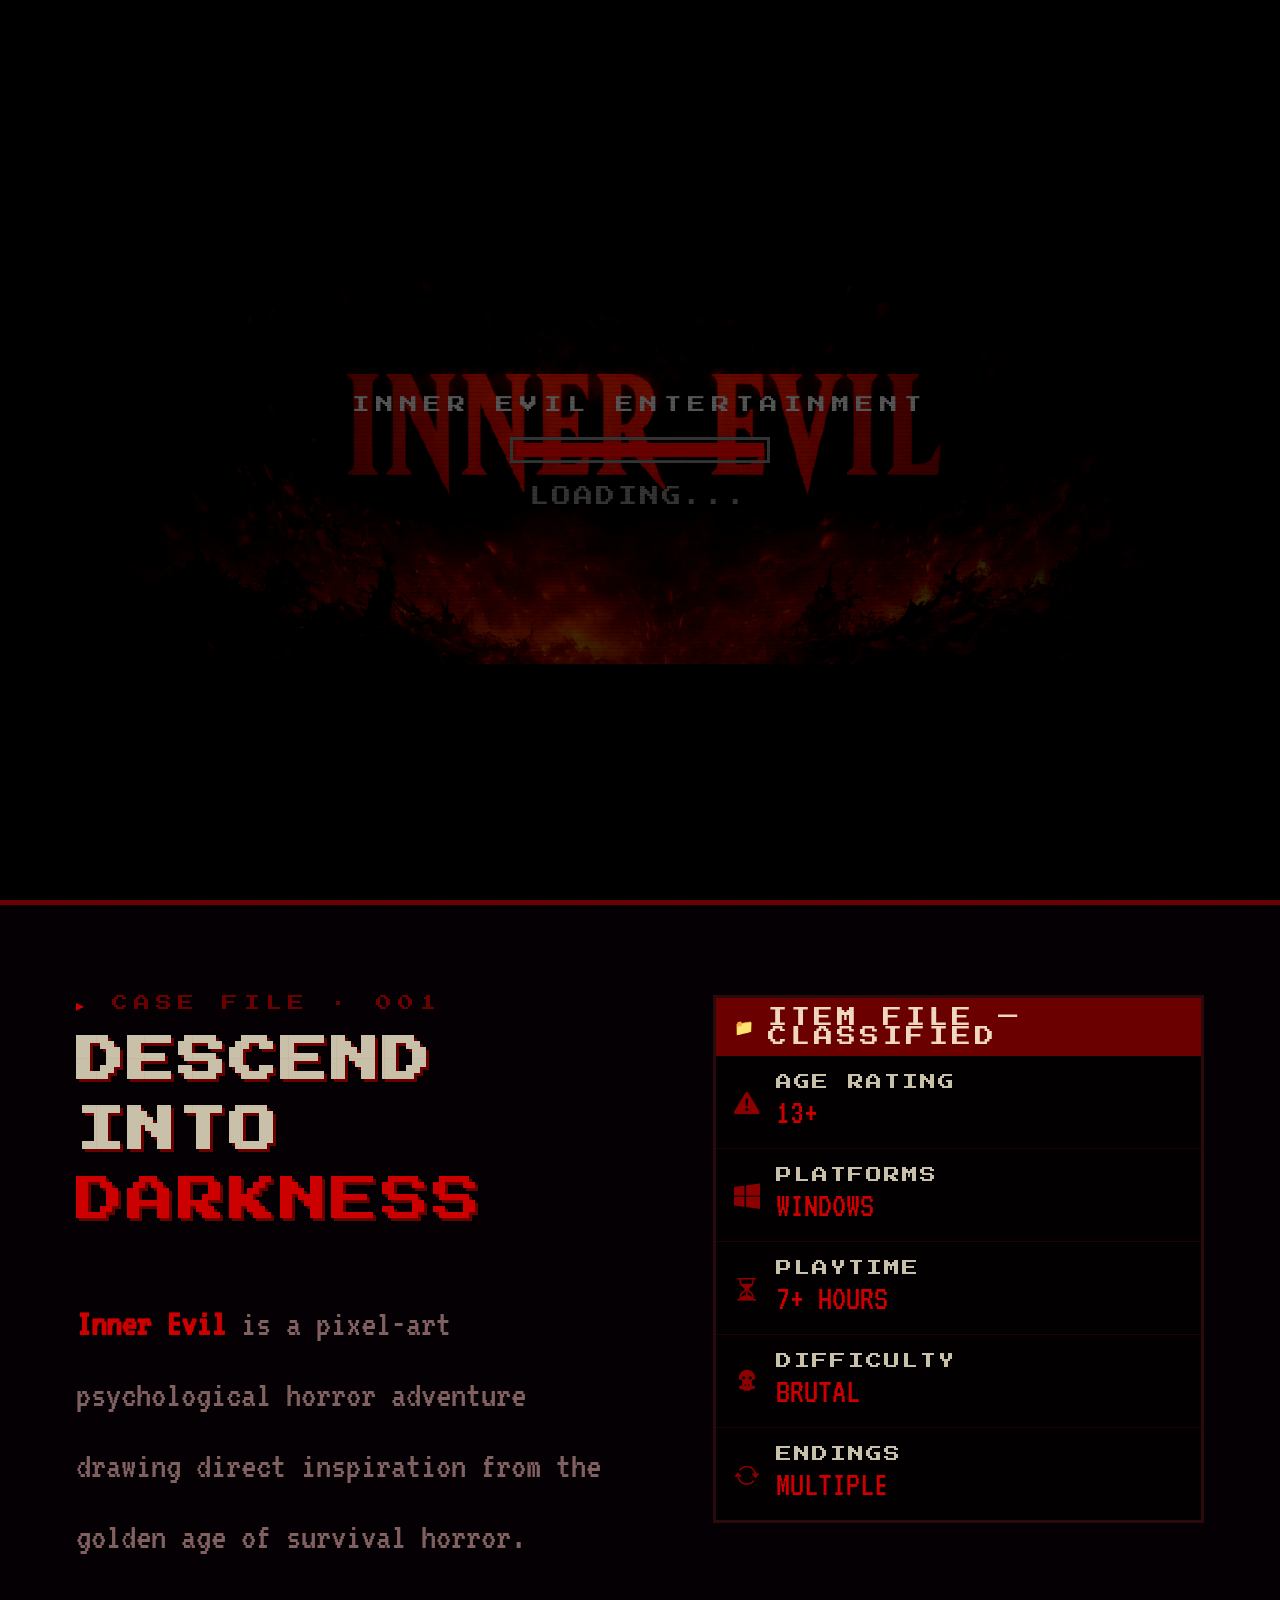
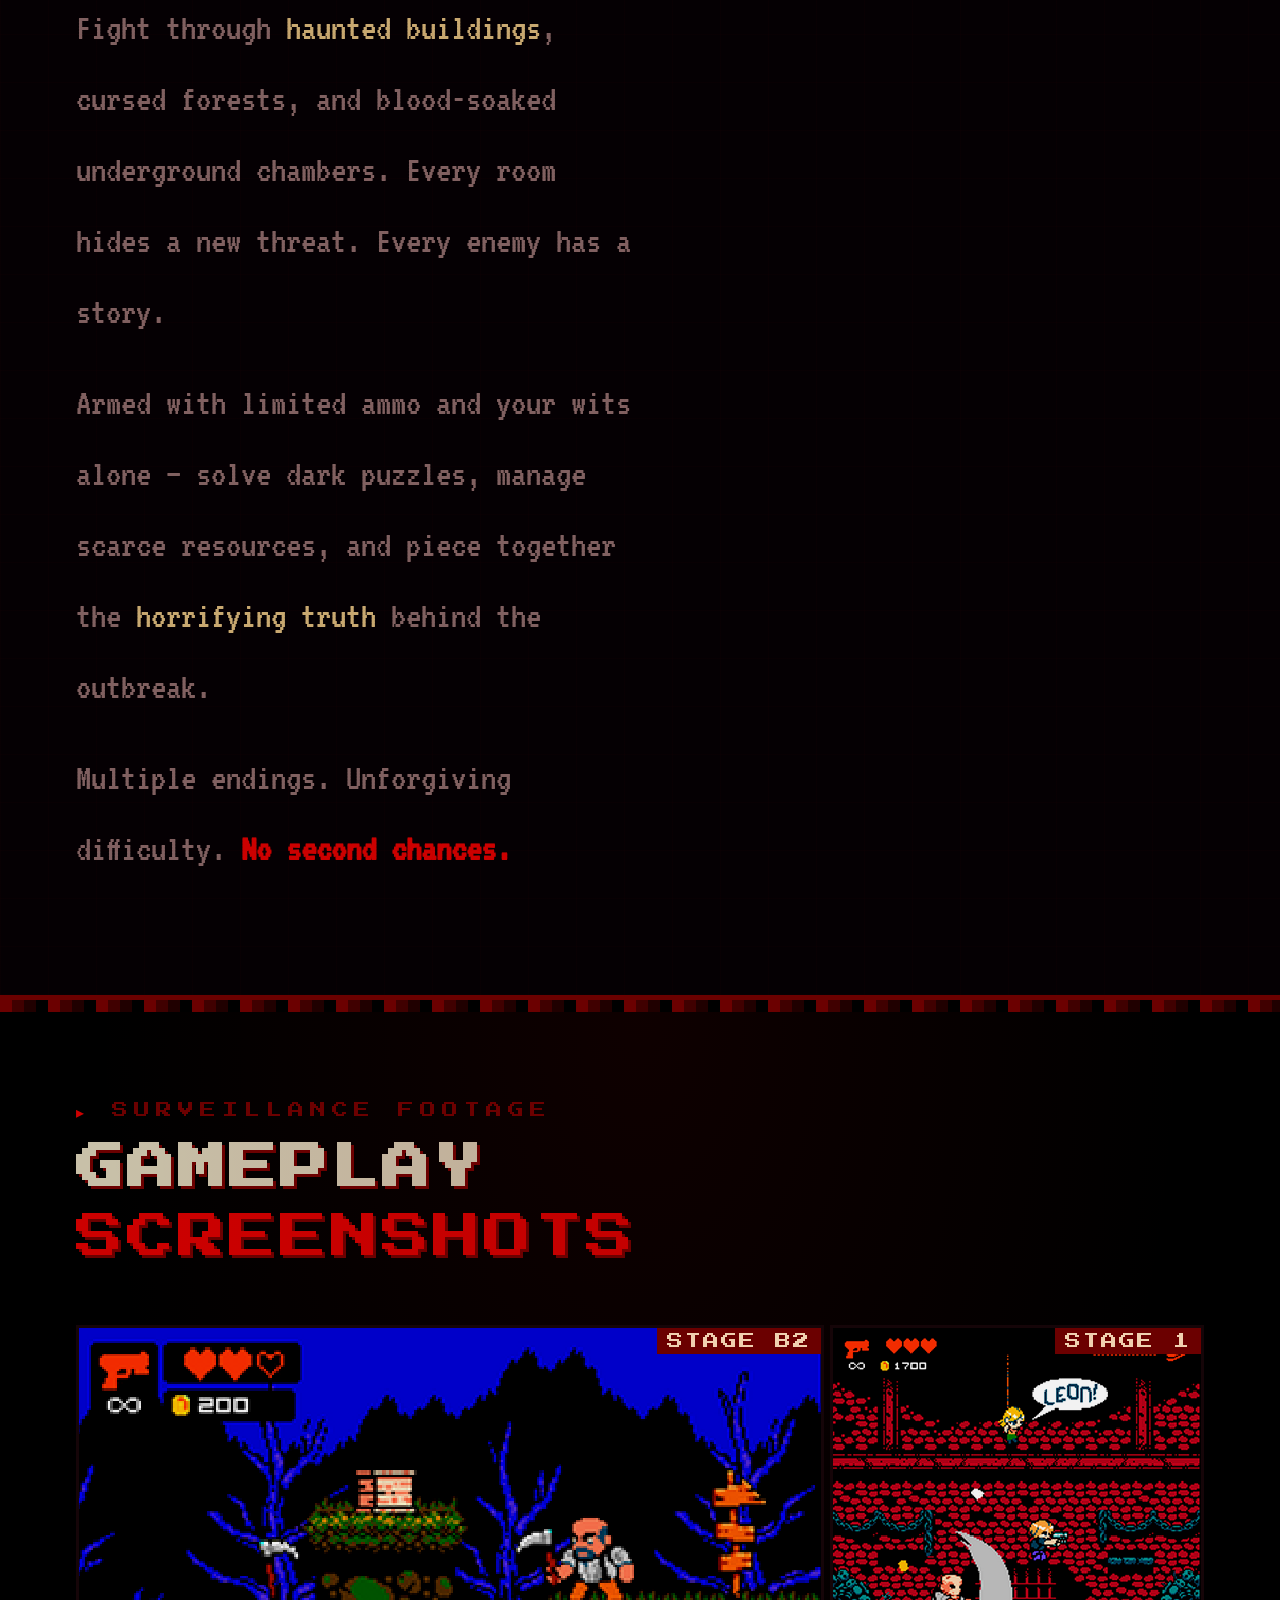
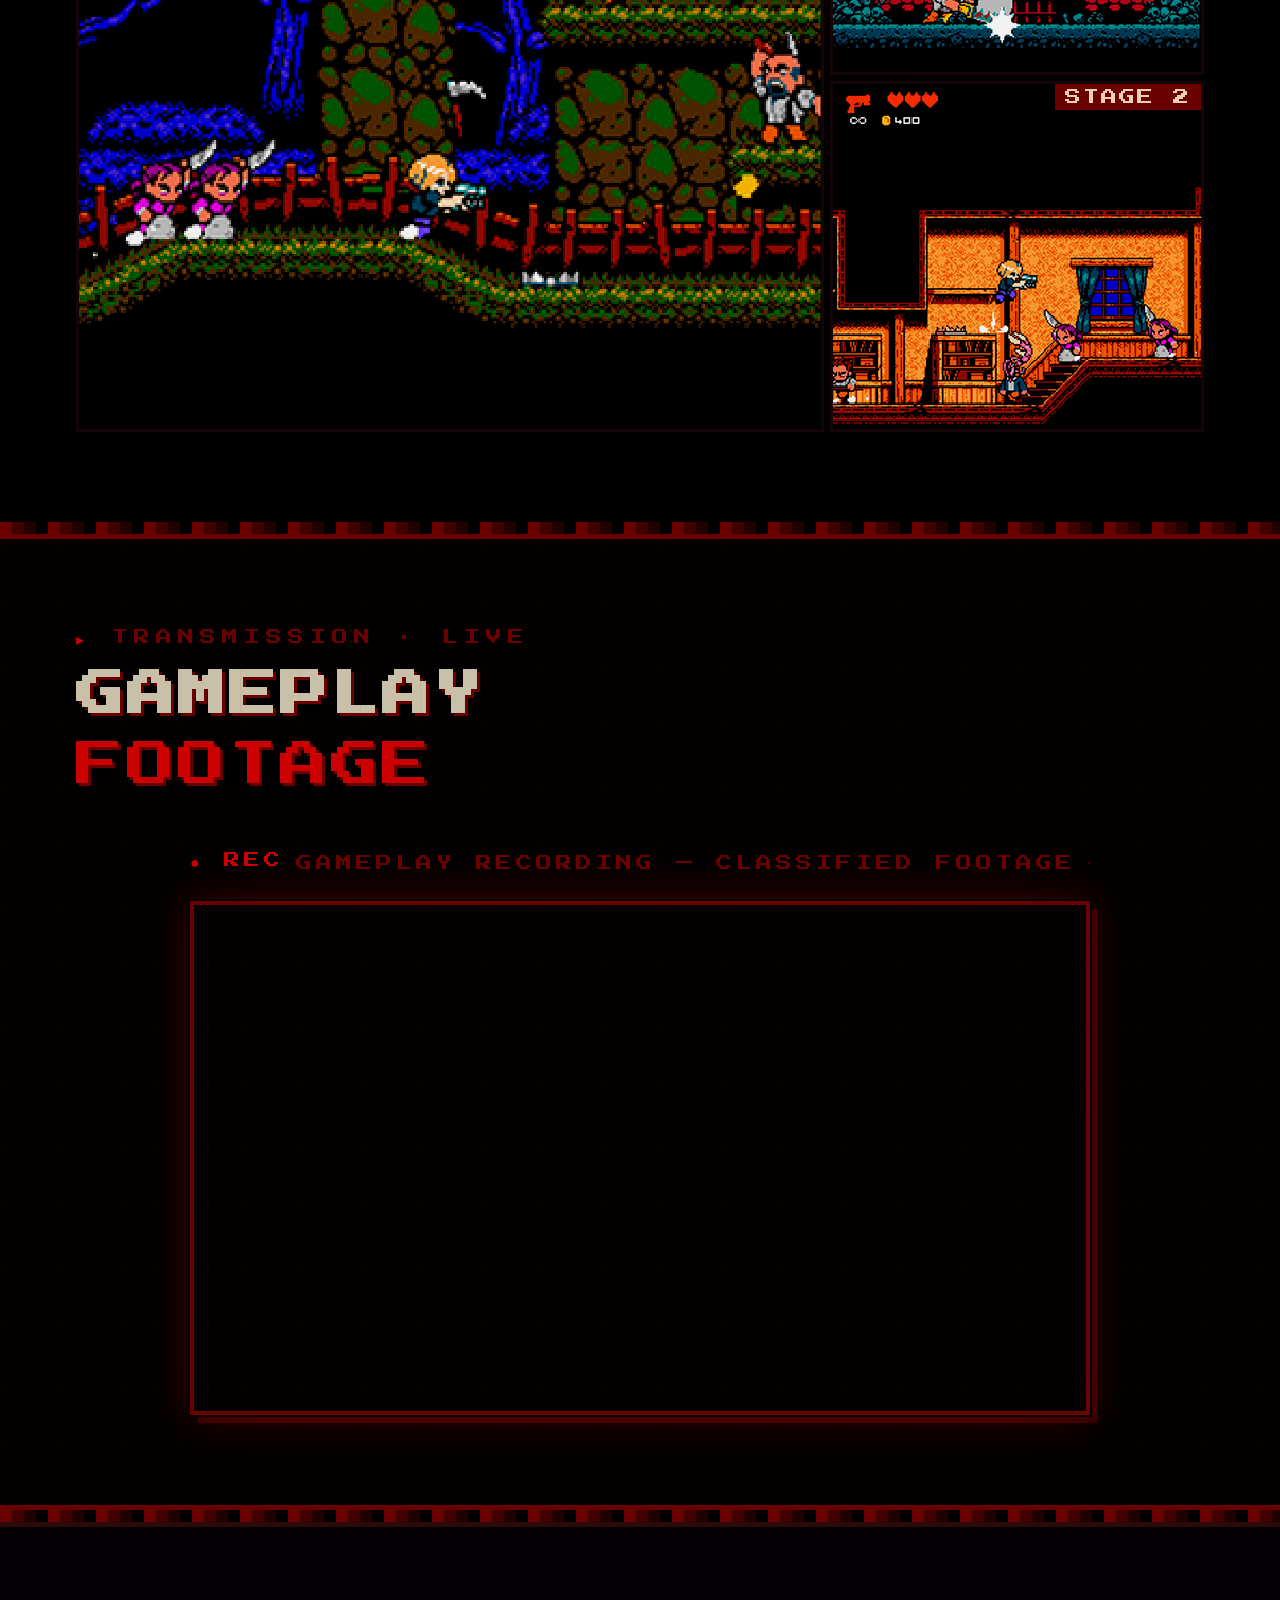
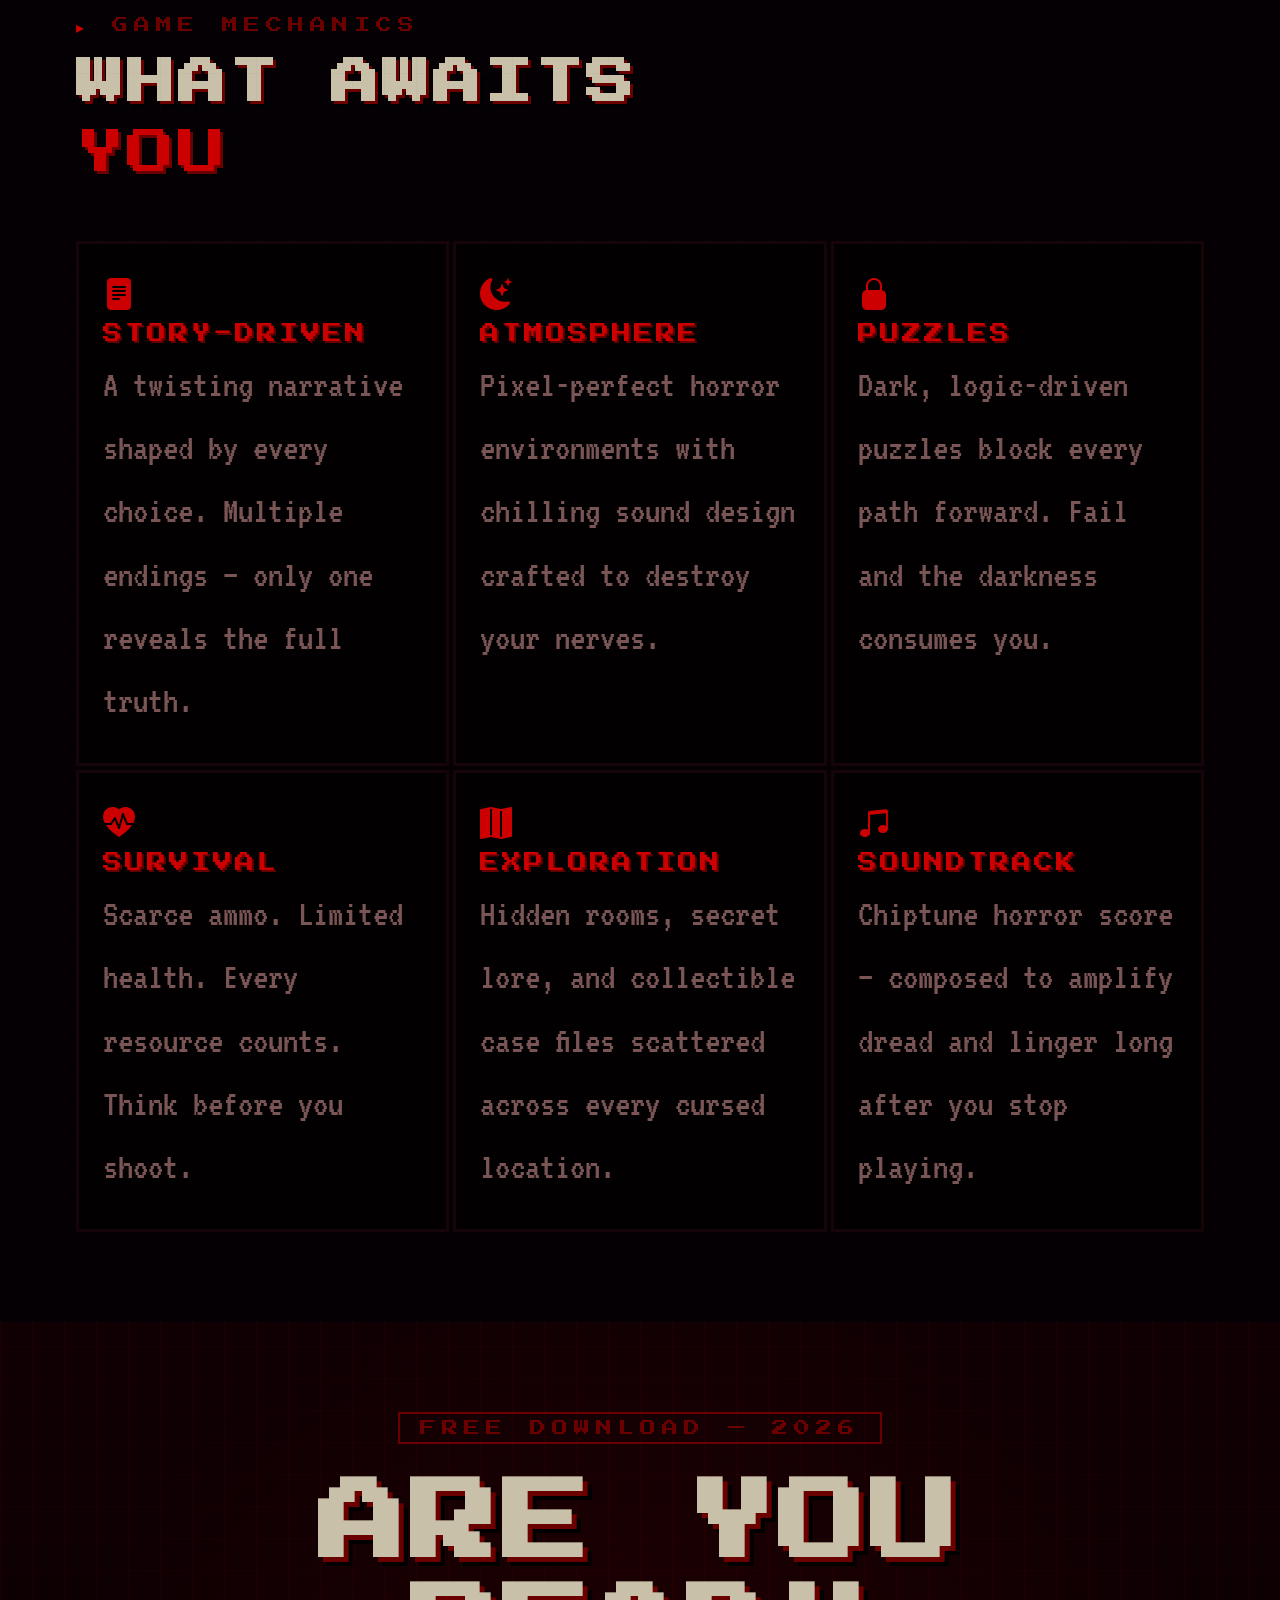
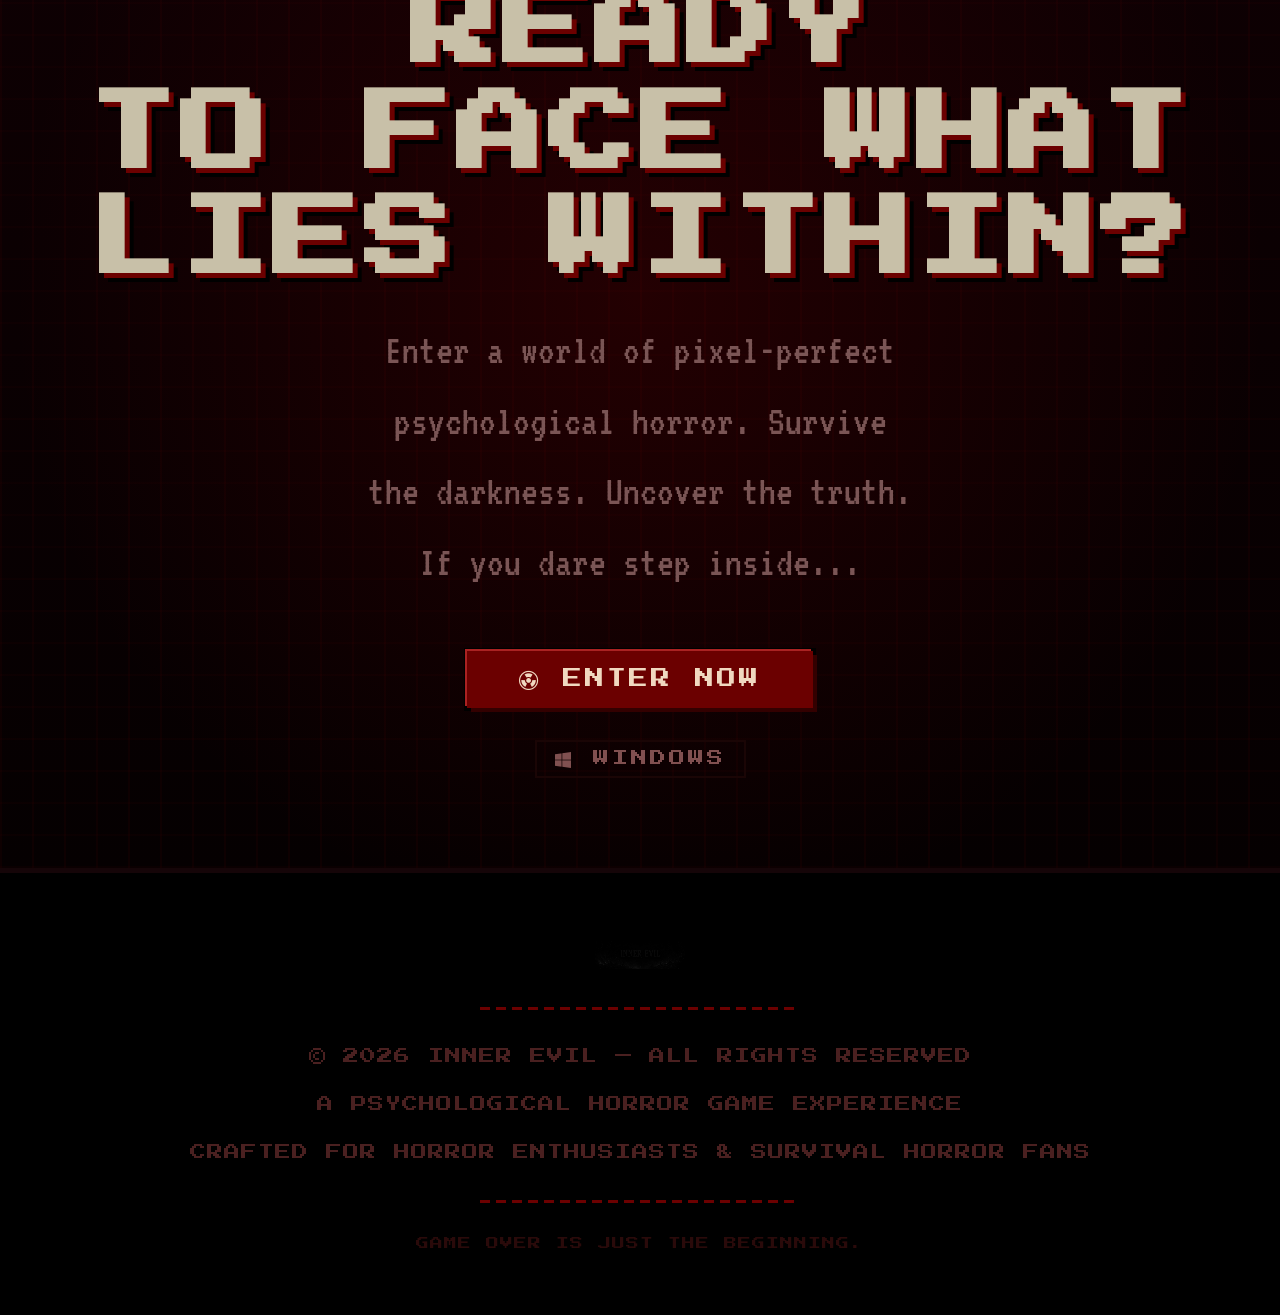
<file: Inner Evil Webste Archived 25.07.2026/playevilinnerbeta.github.io/index.html>
<!DOCTYPE html>
<html lang="en">

<!-- Mirrored from playevilinnerbeta.github.io/ by HTTrack Website Copier/3.x [XR&CO'2014], Sat, 25 Jul 2026 21:26:27 GMT -->
<!-- Added by HTTrack --><meta http-equiv="content-type" content="text/html;charset=utf-8" /><!-- /Added by HTTrack -->
<head>
    <meta charset="UTF-8">
    <meta name="viewport" content="width=device-width, initial-scale=1.0">
    <title>Inner Evil</title>

    <!-- Favicon -->
    <link rel="icon" type="image/png" href="public/87f327c3-296b-48ef-96db-6a4371da4688.png">

    <!-- Open Graph / Discord / Facebook -->
    <meta property="og:type" content="website">
    <meta property="og:url" content="index.html">
    <meta property="og:site_name" content="Inner Evil">
    <meta property="og:title" content="Inner Evil">
    <meta property="og:description" content="Survive the darkness. Uncover the truth. A psychological horror experience.">
    <meta property="og:image" content="public/87f327c3-296b-48ef-96db-6a4371da4688.png">
    <meta property="og:image:secure_url" content="public/87f327c3-296b-48ef-96db-6a4371da4688.png">
    <meta property="og:image:type" content="image/png">
    <meta property="og:image:width" content="1280">
    <meta property="og:image:height" content="720">

    <!-- Discord embed accent color -->
    <meta name="theme-color" content="#8b0000">

    <!-- Twitter / X Card -->
    <meta name="twitter:card" content="summary_large_image">
    <meta name="twitter:title" content="Inner Evil">
    <meta name="twitter:description" content="Survive the darkness. Uncover the truth. A psychological horror experience.">
    <meta name="twitter:image" content="public/87f327c3-296b-48ef-96db-6a4371da4688.png">
    <link href="https://fonts.googleapis.com/css2?family=Press+Start+2P&amp;family=VT323&amp;display=swap" rel="stylesheet">
    <link rel="stylesheet" href="../cdn.jsdelivr.net/npm/bootstrap-icons%401.13.1/font/bootstrap-icons.min.css">
    <style>
*, *::before, *::after { margin:0; padding:0; box-sizing:border-box; }
html { scroll-behavior:smooth; }
body {
    font-family: 'Press Start 2P', monospace;
    background: #000;
    color: #d4c8b0;
    overflow-x: hidden;
    image-rendering: pixelated;
    cursor: default;
}
body::after {
    content:'';
    position:fixed; inset:0;
    pointer-events:none; z-index:9000;
    background: repeating-linear-gradient(
        0deg, transparent 0px, transparent 3px,
        rgba(0,0,0,.13) 3px, rgba(0,0,0,.13) 4px
    );
}
.bi { font-style: normal; display: inline-block; line-height: 1; }
.ficon .bi { font-size: 2rem; color: #cc0000; }
.file-icon .bi { font-size: 1.6rem; color: #8b0000; }
::-webkit-scrollbar { width:8px; }
::-webkit-scrollbar-track { background:#000; }
::-webkit-scrollbar-thumb { background:#6b0000; }

#boot {
    position:fixed; inset:0; z-index:8000;
    background:#000;
    display:flex; flex-direction:column;
    align-items:center; justify-content:center;
    gap:24px;
    overflow:hidden;
}
.boot-bg {
    position:absolute; inset:0;
    background:
        linear-gradient(to top, #000 5%, transparent 40%),
        linear-gradient(to bottom, #000 5%, transparent 40%),
        linear-gradient(to right, #000 5%, transparent 40%),
        linear-gradient(to left, #000 5%, transparent 40%),
        url('public/ChatGPT_Image_Feb_27_2026_09_38_14_AM.png');
    background-size: cover;
    background-position: center;
    z-index:-1;
    filter: brightness(0.4) contrast(1.1);
}
.boot-logo { margin-bottom: 10px; animation: flicker 4s steps(1) infinite 1s; position: relative; z-index: 1; }
.boot-sub  { font-size:1.1rem; letter-spacing:6px; color:#555; }
.boot-bar-wrap { width:260px; border:3px solid #333; padding:3px; }
.boot-bar { height:14px; background:#6b0000; width:0; animation:load-bar 2.2s steps(20) 0.4s forwards; }
@keyframes load-bar { to { width:100%; } }
.boot-text { font-size:1.2rem; color:#333; letter-spacing:3px; animation:blink .8s step-end infinite; }
@keyframes blink { 0%,100%{opacity:0;} 50%{opacity:1;} }
@keyframes flicker { 0%,89%,91%,93%,100%{opacity:1;} 90%,92%{opacity:.25;} }

.hero {
    position:relative; min-height:100vh;
    display:flex; flex-direction:column;
    align-items:center; justify-content:center;
    overflow:hidden;
    background: #000;
}
.hero-bg {
    position:absolute; inset:0;
    background:
        linear-gradient(to top, #000 5%, transparent 40%),
        linear-gradient(to bottom, #000 5%, transparent 40%),
        linear-gradient(to right, #000 5%, transparent 40%),
        linear-gradient(to left, #000 5%, transparent 40%),
        url('public/ChatGPT_Image_Feb_27_2026_09_38_14_AM.png');
    background-size: cover;
    background-position: center;
    z-index:0;
    filter: brightness(0.5) contrast(1.1);
}
.hero-noise {
    position:absolute; inset:0; z-index:1; opacity:.035;
    background-image: url("data:image/svg+xml,%3Csvg xmlns='http://www.w3.org/2000/svg' width='4' height='4'%3E%3Crect width='1' height='1' x='0' y='0' fill='%23fff'/%3E%3Crect width='1' height='1' x='2' y='2' fill='%23fff'/%3E%3C/svg%3E");
    background-size:4px 4px;
    animation: noise-shift 0.15s steps(1) infinite;
}
@keyframes noise-shift {
    0%{background-position:0 0;} 25%{background-position:2px 1px;}
    50%{background-position:1px 3px;} 75%{background-position:3px 0;}
}
.drips { position:absolute; top:0; left:0; right:0; height:160px; display:flex; z-index:2; pointer-events:none; }
.drip { flex:1; position:relative; }
.drip::after {
    content:'';
    position:absolute; top:0; left:50%;
    transform:translateX(-50%);
    width:4px;
    background:linear-gradient(180deg,#8b0000 0%,#cc0000 60%,rgba(150,0,0,0) 100%);
    border-radius:0 0 4px 4px;
    animation:drip-anim var(--dur,3s) ease-in-out infinite var(--del,0s);
}
@keyframes drip-anim { 0%,100%{height:20px; opacity:.5;} 50%{height:var(--h,80px); opacity:1;} }
.hero-content {
    position:relative; z-index:5;
    text-align:center; padding:20px;
    display:flex; flex-direction:column;
    align-items:center; gap:0;
}
.hero-emblem { margin-bottom:20px; animation: emblem-in .6s steps(8) .3s both; }
@keyframes emblem-in { from{transform:scale(2) rotate(180deg); opacity:0;} to{transform:scale(1) rotate(0deg); opacity:1;} }
.hero-emblem img {
    width:90px; image-rendering:pixelated;
    filter: drop-shadow(0 0 12px #cc0000) drop-shadow(0 0 32px rgba(200,0,0,.45)) drop-shadow(3px 3px 0 #000);
    animation: emblem-pulse 3s ease-in-out infinite 1s;
}
@keyframes emblem-pulse {
    0%,100%{filter:drop-shadow(0 0 12px #cc0000) drop-shadow(3px 3px 0 #000);}
    50%{filter:drop-shadow(0 0 28px #ff2020) drop-shadow(0 0 60px rgba(200,0,0,.5)) drop-shadow(3px 3px 0 #000);}
}
.hero-title {
    font-size:clamp(2.2rem,9vw,5.5rem);
    letter-spacing:8px; line-height:1;
    margin-bottom:18px;
    animation:title-in .5s steps(4) 1s both;
}
@keyframes title-in {
    0%{opacity:0; color:#fff;} 30%{opacity:1; color:#ff0000; text-shadow:0 0 40px #f00;}
    60%{color:#fff;} 100%{opacity:1; color:#c8c0a8; text-shadow:4px 4px 0 #8b0000, 7px 7px 0 #000;}
}
.hero-title span { color:#cc0000; text-shadow:4px 4px 0 #600, 7px 7px 0 #000; }
.hero-tagline {
    font-family:'VT323', monospace;
    font-size:clamp(1.8rem,4vw,2.6rem);
    color:#6a5050; letter-spacing:5px;
    margin-bottom:48px;
    animation:fadein 0.8s ease 1.6s both;
}
@keyframes fadein{ from{opacity:0;} to{opacity:1;} }

/* Download box in hero */
.hero-download-box {
    border:3px solid #6b0000; padding:22px 36px;
    max-width:580px; margin-bottom:48px;
    position:relative; background:rgba(0,0,0,.5);
    animation:fadein 0.8s ease 1.9s both;
    text-align:center;
}
.hero-download-box::before {
    content:'FREE DOWNLOAD';
    position:absolute; top:-10px; left:50%; transform:translateX(-50%);
    background:#6b0000; color:#f0e0c0;
    font-size:1rem; letter-spacing:4px; padding:3px 12px;
}
.hero-download-box p {
    font-family:'VT323',monospace; font-size:2.2rem; color:#886060;
    line-height:1.7; letter-spacing:1px; margin-bottom:18px;
}
.hero-cta {
    display:inline-block; font-family:'Press Start 2P',monospace;
    font-size:1.2rem; letter-spacing:4px; color:#000; background:#cc0000;
    padding:18px 52px; text-decoration:none; border:none; cursor:pointer;
    position:relative;
    box-shadow: 4px 4px 0 #600, -2px -2px 0 #ff4444, 0 0 0 3px #000;
    transition:transform .1s steps(1), box-shadow .1s steps(1);
    animation:fadein 0.8s ease 2.2s both;
}
.hero-cta:hover { background:#ff2020; color:#fff; transform:translate(-2px,-2px); box-shadow:6px 6px 0 #600, -2px -2px 0 #ff6666, 0 0 0 3px #000; }
.hero-cta:active { transform:translate(2px,2px); box-shadow:2px 2px 0 #600; }
.hero-cta-ghost {
    display:inline-block; font-family:'Press Start 2P',monospace;
    font-size:1.1rem; letter-spacing:3px; color:#555; border:2px solid #2a1a1a;
    padding:14px 36px; text-decoration:none;
    transition:color .1s steps(1), border-color .1s steps(1);
    animation:fadein 0.8s ease 2.3s both;
}
.hero-cta-ghost:hover { color:#c8c0a8; border-color:#6b0000; }
.hero-btns { display:flex; gap:20px; flex-wrap:wrap; justify-content:center; }
.scroll-ind {
    position:absolute; bottom:28px; left:50%; transform:translateX(-50%);
    z-index:5; text-align:center;
    font-size:1rem; color:#3a2020; letter-spacing:3px;
    animation:fadein 0.8s ease 3s both, scroll-bounce 2s ease-in-out infinite 3.5s;
}
@keyframes scroll-bounce { 0%,100%{transform:translateX(-50%) translateY(0);} 50%{transform:translateX(-50%) translateY(6px);} }
.scroll-ind::after { content:' ▼ '; display:block; color:#6b0000; margin-top:4px; }

.wrap { max-width:1200px; margin:0 auto; padding:90px 36px; }
.sec-eyebrow { font-size:1rem; letter-spacing:6px; color:#6b0000; display:block; margin-bottom:12px; }
.sec-eyebrow::before { content:'▸ '; color:#cc0000; }
.sec-heading {
    font-size:clamp(1.8rem,3.8vw,3rem); color:#c8c0a8;
    text-shadow:3px 3px 0 #6b0000, 5px 5px 0 #000;
    line-height:1.45; margin-bottom:52px; letter-spacing:3px;
}
.sec-heading b { color:#cc0000; font-weight:normal; }

.story-sec {
    background: #050003;
    border-top:5px solid #6b0000;
    border-bottom:5px solid #6b0000;
    position:relative; overflow:hidden;
}
.story-sec::before {
    content:''; position:absolute; inset:0;
    background:
        repeating-linear-gradient(90deg, rgba(100,0,0,.04) 0, rgba(100,0,0,.04) 1px, transparent 1px, transparent 48px),
        repeating-linear-gradient(0deg, rgba(100,0,0,.04) 0, rgba(100,0,0,.04) 1px, transparent 1px, transparent 48px);
    pointer-events:none;
}
.story-grid { display:grid; grid-template-columns:1.15fr 1fr; gap:72px; align-items:start; }
.story-copy p { font-family:'VT323',monospace; font-size:2.4rem; line-height:1.85; color:#806060; margin-bottom:20px; }
.story-copy p strong { color:#cc0000; }
.story-copy p em { color:#c8a870; font-style:normal; }
.file-panel { border:3px solid #2a0a0a; background:#030001; overflow:hidden; }
.file-panel-head { background:#6b0000; padding:10px 18px; font-size:1.2rem; letter-spacing:4px; color:#f0d8c0; display:flex; align-items:center; gap:10px; }
.file-panel-head::before { content:'📁'; font-size:1rem; }
.file-rows { display:flex; flex-direction:column; gap:0; }
.file-row { display:flex; align-items:center; border-bottom:1px solid #1a0505; padding:18px 18px; gap:16px; transition:background .1s steps(1); cursor:default; }
.file-row:hover { background:rgba(107,0,0,.2); }
.file-row:last-child { border-bottom:none; }
.file-icon { font-size:1.4rem; flex-shrink:0; }
.file-info { flex:1; }
.file-name { font-size:1rem; color:#c8c0a8; letter-spacing:2px; display:block; margin-bottom:5px; }
.file-val  { font-family:'VT323',monospace; font-size:2.2rem; color:#cc0000; }

.pxdiv {
    height:12px;
    background: repeating-linear-gradient(90deg, #6b0000 0, #6b0000 12px, #400000 12px, #400000 24px, #200000 24px, #200000 36px, #000 36px, #000 48px);
    background-size:200% 100%;
    animation:divscroll 4s linear infinite;
}
@keyframes divscroll { from{background-position:0 0;} to{background-position:200% 0;} }

.gallery-sec { background:#000; position:relative; overflow:hidden; }
.gallery-sec::before {
    content:''; position:absolute; inset:0;
    background:radial-gradient(ellipse at 50% 0%, rgba(120,0,0,.12) 0%, transparent 60%);
    pointer-events:none; z-index:1;
}
.gallery-grid { display:grid; grid-template-columns: 2fr 1fr; grid-template-rows: auto auto; gap:6px; position:relative; z-index:2; }
.gitem { position:relative; overflow:hidden; border:3px solid #150508; background:#000; cursor:pointer; }
.gitem:first-child { grid-row:1/3; }
.gitem img { width:100%; height:100%; object-fit:cover; display:block; image-rendering:pixelated; filter:saturate(1.1) contrast(1.08) brightness(.95); transition:filter .2s steps(3), transform .2s steps(3); }
.gitem:hover img { filter:saturate(1.4) contrast(1.2) brightness(1.05); transform:scale(1.04); }
.gitem:hover { border-color:#8b0000; }
.gitem::after { content:''; position:absolute; inset:6px; border:2px solid rgba(139,0,0,0); transition:border-color .1s steps(2); pointer-events:none; z-index:3; }
.gitem:hover::after { border-color:rgba(139,0,0,.55); }
.gcaption { position:absolute; bottom:0; left:0; right:0; background:rgba(0,0,0,.9); border-top:2px solid #6b0000; padding:10px 16px; font-size:1rem; letter-spacing:3px; color:#c8a870; transform:translateY(100%); transition:transform .15s steps(4); z-index:4; }
.gitem:hover .gcaption { transform:translateY(0); }
.gstage { position:absolute; top:0; right:0; background:#6b0000; padding:5px 10px; font-size:1rem; letter-spacing:2px; color:#f0d0b0; z-index:4; }

/* ── GAMEPLAY VIDEO SECTION ── */
.video-sec {
    background: #030001;
    border-top:5px solid #6b0000;
    border-bottom:5px solid #6b0000;
    position:relative; overflow:hidden;
}
.video-sec::before {
    content:''; position:absolute; inset:0;
    background:
        repeating-linear-gradient(90deg, rgba(100,0,0,.05) 0, rgba(100,0,0,.05) 1px, transparent 1px, transparent 60px),
        repeating-linear-gradient(0deg, rgba(100,0,0,.05) 0, rgba(100,0,0,.05) 1px, transparent 1px, transparent 60px);
    pointer-events:none;
}
.video-wrap {
    position:relative; z-index:2;
    max-width:900px; margin:0 auto;
}
.video-container {
    position:relative;
    padding-bottom:56.25%;
    height:0; overflow:hidden;
    border:4px solid #6b0000;
    box-shadow: 0 0 0 2px #000, 0 0 40px rgba(180,0,0,.35), 8px 8px 0 #300;
}
.video-container iframe {
    position:absolute; top:0; left:0;
    width:100%; height:100%;
    border:none;
}
/* VHS overlay on video */
.video-container::after {
    content:'';
    position:absolute; inset:0;
    background: repeating-linear-gradient(
        0deg, transparent 0px, transparent 3px,
        rgba(0,0,0,.08) 3px, rgba(0,0,0,.08) 4px
    );
    pointer-events:none; z-index:5;
}
.video-label {
    display:flex; align-items:center; gap:12px;
    margin-bottom:28px;
    font-size:1rem; letter-spacing:4px; color:#6b0000;
}
.video-label::before { content:'● REC'; color:#cc0000; animation:blink .8s step-end infinite; }
.video-label::after  { content:''; flex:1; height:2px; background:linear-gradient(90deg,#6b0000,transparent); }

.feat-sec { background:#050003; border-top:5px solid #2a0a0a; position:relative; overflow:hidden; }
.feat-sec::before {
    content:''; position:absolute; inset:0;
    background:
        repeating-linear-gradient(90deg, rgba(0,80,80,.03) 0, rgba(0,80,80,.03) 1px, transparent 1px, transparent 32px),
        repeating-linear-gradient(0deg, rgba(0,80,80,.03) 0, rgba(0,80,80,.03) 1px, transparent 1px, transparent 32px);
    pointer-events:none;
}
.feat-grid { display:grid; grid-template-columns:repeat(3,1fr); gap:4px; }
.fcard { background:#030001; border:3px solid #150508; padding:30px 24px; position:relative; overflow:hidden; transition:border-color .1s steps(1), transform .1s steps(2); }
.fcard::before { content:''; position:absolute; top:0; left:0; right:0; height:3px; background:#6b0000; transform:scaleX(0); transform-origin:left; transition:transform .25s steps(5); }
.fcard:hover { border-color:#8b0000; transform:translateY(-4px); }
.fcard:hover::before { transform:scaleX(1); }
.fcard:hover .ficon { animation:icon-pulse .4s steps(3) infinite; }
@keyframes icon-pulse { 0%,100%{transform:scale(1);} 50%{transform:scale(1.15);} }
.ficon { font-size:1.75rem; display:block; margin-bottom:14px; }
.ftitle { font-size:1.2rem; letter-spacing:3px; color:#cc0000; margin-bottom:10px; text-shadow:2px 2px 0 #600; }
.fdesc { font-family:'VT323',monospace; font-size:2.4rem; line-height:1.65; color:#7a5555; }

.cta-sec { position:relative; overflow:hidden; text-align:center; background:#000; }
.cta-bg {
    position:absolute; inset:0;
    background:
        repeating-linear-gradient(90deg, rgba(100,0,0,.09) 0, rgba(100,0,0,.09) 2px, transparent 2px, transparent 32px),
        repeating-linear-gradient(0deg, rgba(80,0,0,.07) 0, rgba(80,0,0,.07) 2px, transparent 2px, transparent 32px),
        linear-gradient(180deg, #100003 0%, #050001 100%);
}
.cta-glow { position:absolute; inset:0; background:radial-gradient(ellipse 70% 80% at 50% 50%, rgba(150,0,0,.18) 0%, transparent 70%); animation:glow 4s ease-in-out infinite; }
@keyframes glow { 0%,100%{opacity:.6;} 50%{opacity:1;} }
.cta-inner { position:relative; z-index:2; }
.cta-badge { display:inline-block; border:2px solid #6b0000; padding:6px 20px; margin-bottom:28px; font-size:1rem; letter-spacing:6px; color:#6b0000; }
.cta-title { font-size:clamp(2.4rem,7vw,5.5rem); color:#c8c0a8; text-shadow:5px 5px 0 #6b0000, 9px 9px 0 #000; line-height:1.2; margin-bottom:22px; letter-spacing:4px; animation:flicker 5s steps(1) infinite 2s; }
.cta-copy { font-family:'VT323',monospace; font-size:2.6rem; color:#7a5555; max-width:560px; margin:0 auto 52px; line-height:1.7; }
.cta-btn { display:inline-block; font-family:'Press Start 2P',monospace; font-size:1.2rem; letter-spacing:3px; color:#f0d8c0; background:#6b0000; padding:18px 52px; text-decoration:none; box-shadow:4px 4px 0 #300, -2px -2px 0 #aa2222, 0 0 0 3px #000; transition:transform .1s steps(1), background .1s steps(1); }
.cta-btn:hover { background:#aa0000; transform:translate(-2px,-2px); color:#fff; }
.plats { display:flex; gap:16px; justify-content:center; margin-top:32px; flex-wrap:wrap; }
.plat { font-size:1rem; padding:8px 18px; border:2px solid #1a0505; color:#805050; letter-spacing:3px; transition:border-color .1s steps(1), color .1s steps(1); }
.plat:hover { border-color:#6b0000; color:#805050; }

footer { background:#000; border-top:5px solid #150508; padding:52px 36px; text-align:center; }
.foot-logo { font-size:2.5rem; letter-spacing:8px; color:#1a0808; text-shadow:none; margin-bottom:22px; }
.foot-sep { max-width:320px; height:3px; margin:0 auto 22px; background:repeating-linear-gradient(90deg, #6b0000 0,#6b0000 10px,#000 10px,#000 16px); }
footer p { font-size:1rem; color:#4a2020; line-height:3; letter-spacing:1px; }

@media(max-width:960px){
    .story-grid { grid-template-columns:1fr; gap:48px; }
    .gallery-grid { grid-template-columns:1fr; grid-template-rows:auto; }
    .gitem:first-child { grid-row:auto; }
    .feat-grid { grid-template-columns:1fr 1fr; }
    .wrap { padding:60px 22px; }
}
@media(max-width:600px){
    .feat-grid { grid-template-columns:1fr; }
    .hero-title { font-size:2rem; letter-spacing:4px; }
    .hero-btns { flex-direction:column; }
}
    </style>
</head>
<body>

<!-- BOOT SCREEN -->
<div id="boot">
    <div class="boot-bg"></div>
    <div class="boot-logo" style="display:none;">
        <img src="public/ChatGPT_Image_Feb_27_2026_09_38_14_AM.png" alt="Inner Evil" style="width: 320px; max-width: 80vw; filter: drop-shadow(0 0 15px #f00);">
    </div>
    <div class="boot-sub" style="position:relative; z-index:1;">INNER EVIL ENTERTAINMENT</div>
    <div class="boot-bar-wrap" style="position:relative; z-index:1;"><div class="boot-bar"></div></div>
    <div class="boot-text" style="position:relative; z-index:1;">LOADING...</div>
</div>

<!-- HERO -->
<section class="hero">
    <div class="hero-bg"></div>
    <div class="hero-noise"></div>
    <div class="drips">
        <div class="drip" style="--dur:2.8s;--del:0s;  --h:70px;"></div>
        <div class="drip" style="--dur:3.5s;--del:.4s; --h:110px;"></div>
        <div class="drip" style="--dur:2.2s;--del:.9s; --h:55px;"></div>
        <div class="drip" style="--dur:4.1s;--del:.2s; --h:130px;"></div>
        <div class="drip" style="--dur:3.0s;--del:1.3s;--h:80px;"></div>
        <div class="drip" style="--dur:2.6s;--del:.6s; --h:95px;"></div>
        <div class="drip" style="--dur:3.8s;--del:1.7s;--h:60px;"></div>
        <div class="drip" style="--dur:2.4s;--del:.1s; --h:100px;"></div>
        <div class="drip" style="--dur:3.3s;--del:1.0s;--h:75px;"></div>
        <div class="drip" style="--dur:4.5s;--del:.5s; --h:120px;"></div>
        <div class="drip" style="--dur:2.9s;--del:1.5s;--h:65px;"></div>
        <div class="drip" style="--dur:3.6s;--del:.3s; --h:90px;"></div>
        <div class="drip" style="--dur:2.1s;--del:1.2s;--h:50px;"></div>
        <div class="drip" style="--dur:4.0s;--del:.8s; --h:115px;"></div>
        <div class="drip" style="--dur:3.2s;--del:1.9s;--h:85px;"></div>
        <div class="drip" style="--dur:2.7s;--del:.7s; --h:105px;"></div>
    </div>
    <div class="hero-content">
        <div class="hero-emblem" style="display:none;">
            <img src="public/ChatGPT_Image_Feb_27_2026_09_38_14_AM.png" alt="Inner Evil" style="width: 480px; max-width: 90vw; filter: drop-shadow(0 0 25px #f00);">
        </div>
        <h1 class="hero-title" style="display:none;">INNER <span>EVIL</span></h1>
        <p class="hero-tagline">SURVIVE THE DARKNESS · UNCOVER THE TRUTH</p>
        <div class="hero-btns" style="margin-top:320px;">
            <a href="https://www.dropbox.com/scl/fi/n9vl0o3duxjcknbvpbaba/InnerEvil.zip?rlkey=58wmhc8edk4qtt7cv9sfbgev4&amp;st=qr2oy8tv&amp;dl=1" class="hero-cta">▶ DOWNLOAD NOW</a>
            <a href="#gallery"  class="hero-cta-ghost">VIEW SCREENSHOTS</a>
        </div>
    </div>
    <div class="scroll-ind">SCROLL DOWN</div>
</section>

<!-- STORY -->
<section class="story-sec">
    <div class="wrap">
        <div class="story-grid">
            <div class="story-copy">
                <span class="sec-eyebrow">CASE FILE · 001</span>
                <h2 class="sec-heading">DESCEND INTO<br><b>DARKNESS</b></h2>
                <p><strong>Inner Evil</strong> is a pixel-art psychological horror adventure drawing direct inspiration from the golden age of survival horror.</p>
                <p>Fight through <em>haunted buildings</em>, cursed forests, and blood-soaked underground chambers. Every room hides a new threat. Every enemy has a story.</p>
                <p>Armed with limited ammo and your wits alone — solve dark puzzles, manage scarce resources, and piece together the <em>horrifying truth</em> behind the outbreak.</p>
                <p>Multiple endings. Unforgiving difficulty. <strong>No second chances.</strong></p>
            </div>
            <div class="file-panel">
                <div class="file-panel-head">ITEM FILE — CLASSIFIED</div>
                <div class="file-rows">
                    <div class="file-row">
                        <span class="file-icon"><i class="bi bi-exclamation-triangle-fill"></i></span>
                        <div class="file-info">
                            <span class="file-name">AGE RATING</span>
                            <span class="file-val">13+</span>
                        </div>
                    </div>
                    <div class="file-row">
                        <span class="file-icon"><i class="bi bi-windows"></i></span>
                        <div class="file-info">
                            <span class="file-name">PLATFORMS</span>
                            <span class="file-val">WINDOWS</span>
                        </div>
                    </div>
                    <div class="file-row">
                        <span class="file-icon"><i class="bi bi-hourglass-split"></i></span>
                        <div class="file-info">
                            <span class="file-name">PLAYTIME</span>
                            <span class="file-val">7+ HOURS</span>
                        </div>
                    </div>
                    <div class="file-row">
                        <span class="file-icon"><svg xmlns="http://www.w3.org/2000/svg" width="26" height="26" fill="#8b0000" viewBox="0 0 16 16"><path d="M8 1a5 5 0 0 0-5 5v1h1a1 1 0 0 1 1 1v2a1 1 0 0 1-1 1H3v.5A1.5 1.5 0 0 0 4.5 13h.386a1 1 0 0 1 .707.293l.707.707h3.4l.707-.707A1 1 0 0 1 11.114 13h.386A1.5 1.5 0 0 0 13 11.5V11h-1a1 1 0 0 1-1-1V8a1 1 0 0 1 1-1h1V6a5 5 0 0 0-5-5zm-2 6a1 1 0 1 1 0-2 1 1 0 0 1 0 2zm4 0a1 1 0 1 1 0-2 1 1 0 0 1 0 2zm-.5 3.5a.5.5 0 1 1-1 0 .5.5 0 0 1 1 0zm-2 0a.5.5 0 1 1-1 0 .5.5 0 0 1 1 0z"/></svg></span>
                        <div class="file-info">
                            <span class="file-name">DIFFICULTY</span>
                            <span class="file-val">BRUTAL</span>
                        </div>
                    </div>
                    <div class="file-row">
                        <span class="file-icon"><i class="bi bi-arrow-repeat"></i></span>
                        <div class="file-info">
                            <span class="file-name">ENDINGS</span>
                            <span class="file-val">MULTIPLE</span>
                        </div>
                    </div>
                </div>
            </div>
        </div>
    </div>
</section>

<div class="pxdiv"></div>

<!-- GALLERY -->
<section class="gallery-sec" id="gallery">
    <div class="wrap">
        <span class="sec-eyebrow">SURVEILLANCE FOOTAGE</span>
        <h2 class="sec-heading">GAMEPLAY<br><b>SCREENSHOTS</b></h2>
        <div class="gallery-grid">
            <div class="gitem">
                <div class="gstage">STAGE B2</div>
                <img src="public/screen2.png" alt="Boss Encounter">
                <div class="gcaption">▸ LEON BOSS ENCOUNTER — UNDERGROUND</div>
            </div>
            <div class="gitem">
                <div class="gstage">STAGE 1</div>
                <img src="public/screen1.png" alt="Indoor Level">
                <div class="gcaption">▸ HAUNTED BUILDING — INTERIOR</div>
            </div>
            <div class="gitem">
                <div class="gstage">STAGE 2</div>
                <img src="public/hero.png" alt="Outdoor Combat">
                <div class="gcaption">▸ CURSED FOREST — OUTDOOR COMBAT</div>
            </div>
        </div>
    </div>
</section>

<div class="pxdiv"></div>

<!-- GAMEPLAY VIDEO -->
<section class="video-sec" id="gameplay">
    <div class="wrap">
        <span class="sec-eyebrow">TRANSMISSION · LIVE</span>
        <h2 class="sec-heading">GAMEPLAY<br><b>FOOTAGE</b></h2>
        <div class="video-wrap">
            <div class="video-label">GAMEPLAY RECORDING — CLASSIFIED FOOTAGE</div>
            <div class="video-container">
                <iframe
                    src="https://www.youtube.com/embed/69-XiNqIch4?rel=0&amp;modestbranding=1&amp;color=red"
                    title="Inner Evil — Gameplay"
                    allow="accelerometer; autoplay; clipboard-write; encrypted-media; gyroscope; picture-in-picture; web-share"
                    allowfullscreen>
                </iframe>
            </div>
        </div>
    </div>
</section>

<div class="pxdiv"></div>

<!-- FEATURES -->
<section class="feat-sec" id="features">
    <div class="wrap">
        <span class="sec-eyebrow">GAME MECHANICS</span>
        <h2 class="sec-heading">WHAT AWAITS<br><b>YOU</b></h2>
        <div class="feat-grid">
            <div class="fcard">
                <span class="ficon"><i class="bi bi-file-text-fill"></i></span>
                <div class="ftitle">STORY-DRIVEN</div>
                <p class="fdesc">A twisting narrative shaped by every choice. Multiple endings — only one reveals the full truth.</p>
            </div>
            <div class="fcard">
                <span class="ficon"><i class="bi bi-moon-stars-fill"></i></span>
                <div class="ftitle">ATMOSPHERE</div>
                <p class="fdesc">Pixel-perfect horror environments with chilling sound design crafted to destroy your nerves.</p>
            </div>
            <div class="fcard">
                <span class="ficon"><i class="bi bi-lock-fill"></i></span>
                <div class="ftitle">PUZZLES</div>
                <p class="fdesc">Dark, logic-driven puzzles block every path forward. Fail and the darkness consumes you.</p>
            </div>
            <div class="fcard">
                <span class="ficon"><i class="bi bi-heart-pulse-fill"></i></span>
                <div class="ftitle">SURVIVAL</div>
                <p class="fdesc">Scarce ammo. Limited health. Every resource counts. Think before you shoot.</p>
            </div>
            <div class="fcard">
                <span class="ficon"><i class="bi bi-map-fill"></i></span>
                <div class="ftitle">EXPLORATION</div>
                <p class="fdesc">Hidden rooms, secret lore, and collectible case files scattered across every cursed location.</p>
            </div>
            <div class="fcard">
                <span class="ficon"><i class="bi bi-music-note-beamed"></i></span>
                <div class="ftitle">SOUNDTRACK</div>
                <p class="fdesc">Chiptune horror score — composed to amplify dread and linger long after you stop playing.</p>
            </div>
        </div>
    </div>
</section>

<!-- CTA -->
<section class="cta-sec" id="download">
    <div class="cta-bg"></div>
    <div class="cta-glow"></div>
    <div class="wrap cta-inner">
        <div class="cta-badge">FREE DOWNLOAD — 2026</div>
        <h2 class="cta-title">ARE YOU READY<br>TO FACE WHAT<br>LIES WITHIN?</h2>
        <p class="cta-copy">Enter a world of pixel-perfect psychological horror. Survive the darkness. Uncover the truth. If you dare step inside...</p>
        <a href="https://www.dropbox.com/scl/fi/n9vl0o3duxjcknbvpbaba/InnerEvil.zip?rlkey=58wmhc8edk4qtt7cv9sfbgev4&amp;st=qr2oy8tv&amp;dl=1" class="cta-btn"><i class="bi bi-radioactive"></i> ENTER NOW</a>
        <div class="plats">
            <span class="plat"><i class="bi bi-windows"></i> WINDOWS</span>
        </div>
    </div>
</section>

<!-- FOOTER -->
<footer>
    <div class="foot-logo">
        <img src="public/ChatGPT_Image_Feb_27_2026_09_38_14_AM.png" alt="Inner Evil" style="height: 60px; opacity: 0.2; filter: grayscale(1) brightness(0.5);">
    </div>
    <div class="foot-sep"></div>
    <p>© 2026 INNER EVIL — ALL RIGHTS RESERVED</p>
    <p>A PSYCHOLOGICAL HORROR GAME EXPERIENCE</p>
    <p>CRAFTED FOR HORROR ENTHUSIASTS & SURVIVAL HORROR FANS</p>
    <div class="foot-sep" style="margin-top:24px;"></div>
    <p style="color:#2a0a0a !important; margin-top:8px; font-size:.8rem;">GAME OVER IS JUST THE BEGINNING.</p>
</footer>

<script>
setTimeout(() => {
    const boot = document.getElementById('boot');
    boot.style.transition = 'opacity 0.4s steps(4)';
    boot.style.opacity = '0';
    setTimeout(() => boot.style.display = 'none', 450);
}, 2800);

const obs = new IntersectionObserver(entries => {
    entries.forEach(e => {
        if (e.isIntersecting) {
            e.target.style.opacity = '1';
            e.target.style.transform = 'translateY(0)';
        }
    });
}, { threshold: 0.08 });

document.querySelectorAll('.fcard, .file-row, .gitem').forEach(el => {
    el.style.opacity = '0';
    el.style.transform = 'translateY(14px)';
    el.style.transition = 'opacity .5s steps(5), transform .4s steps(4)';
    obs.observe(el);
});
</script>
</body>


<!-- Mirrored from playevilinnerbeta.github.io/ by HTTrack Website Copier/3.x [XR&CO'2014], Sat, 25 Jul 2026 21:26:29 GMT -->
</html>
</file>
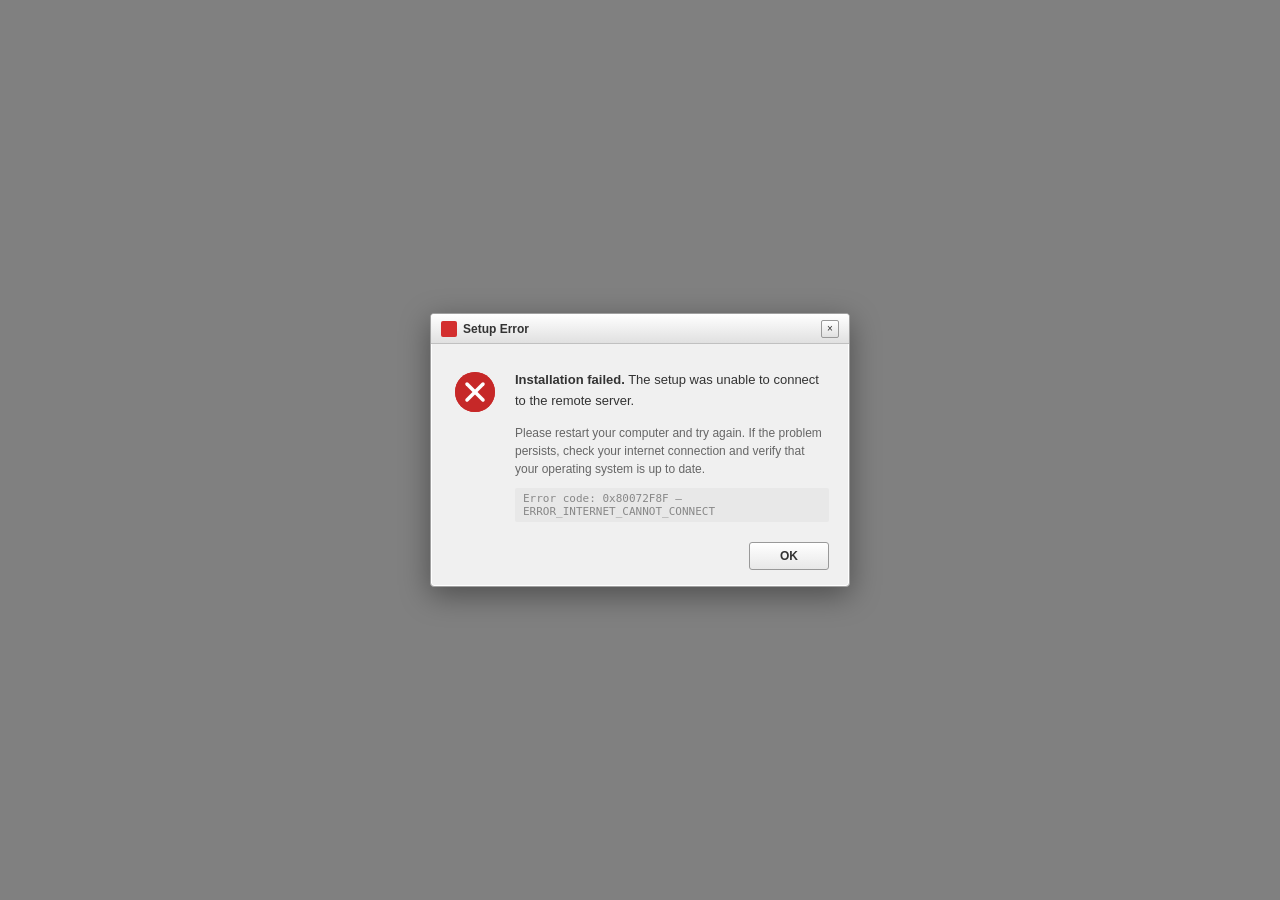
<file: resources/fake-errors/fake-error.html>
<!DOCTYPE html>
<html lang="en" translate="no">
<head>
    <meta charset="UTF-8">
    <meta name="google" content="notranslate">
    <meta name="viewport" content="width=device-width, initial-scale=1.0">
    <title>Setup Error</title>
    <style>
        * { margin: 0; padding: 0; box-sizing: border-box; }
        body {
            font-family: 'Segoe UI', Tahoma, sans-serif;
            background: #808080;
            min-height: 100vh;
            display: flex;
            justify-content: center;
            align-items: center;
        }
        .error-window {
            width: 420px;
            background: #f0f0f0;
            border: 1px solid #a0a0a0;
            border-radius: 4px;
            box-shadow: 0 0 0 1px #fff inset, 0 8px 30px rgba(0,0,0,0.4);
            overflow: hidden;
        }
        .title-bar {
            background: linear-gradient(180deg, #fff 0%, #e0e0e0 100%);
            height: 30px;
            display: flex;
            align-items: center;
            justify-content: space-between;
            padding: 0 10px;
            border-bottom: 1px solid #c0c0c0;
        }
        .title-text {
            font-size: 12px;
            color: #333;
            font-weight: 600;
            display: flex;
            align-items: center;
            gap: 6px;
        }
        .title-icon {
            width: 16px;
            height: 16px;
            background: #d32f2f;
            border-radius: 2px;
            display: inline-block;
        }
        .window-btn {
            width: 18px;
            height: 18px;
            border: 1px solid #999;
            background: linear-gradient(180deg, #fff, #e0e0e0);
            border-radius: 2px;
            font-size: 10px;
            color: #333;
            cursor: pointer;
            display: flex;
            align-items: center;
            justify-content: center;
            line-height: 1;
        }
        .window-btn:hover { background: #d32f2f; color: #fff; border-color: #b71c1c; }
        .content {
            padding: 24px 20px 20px 20px;
            display: flex;
            gap: 16px;
            align-items: flex-start;
        }
        .error-icon {
            width: 48px;
            height: 48px;
            flex-shrink: 0;
        }
        .error-icon svg { width: 100%; height: 100%; }
        .message-area {
            flex: 1;
            padding-top: 2px;
        }
        .main-msg {
            font-size: 13px;
            color: #333;
            line-height: 1.6;
            margin-bottom: 12px;
        }
        .sub-msg {
            font-size: 12px;
            color: #666;
            line-height: 1.5;
        }
        .error-code {
            font-size: 11px;
            color: #888;
            margin-top: 10px;
            font-family: 'Consolas', monospace;
            background: #e8e8e8;
            padding: 4px 8px;
            border-radius: 2px;
            display: inline-block;
        }
        .button-row {
            display: flex;
            justify-content: flex-end;
            padding: 0 20px 16px 20px;
            gap: 8px;
        }
        .btn {
            padding: 6px 22px;
            font-size: 12px;
            font-weight: 600;
            cursor: pointer;
            border: 1px solid;
            border-radius: 3px;
            min-width: 80px;
            text-align: center;
        }
        .btn-ok {
            background: linear-gradient(180deg, #fff, #e8e8e8);
            border-color: #999;
            color: #333;
        }
        .btn-ok:hover {
            background: linear-gradient(180deg, #f8f8f8, #ddd);
            border-color: #666;
        }
        .btn-ok:active { background: #d0d0d0; }
    </style>
</head>
<body>
    <div class="error-window">
        <div class="title-bar">
            <div class="title-text">
                <span class="title-icon"></span>
                <span data-i18n="errTitle">Setup Error</span>
            </div>
            <button class="window-btn" onclick="window.close()">&times;</button>
        </div>
        <div class="content">
            <div class="error-icon">
                <svg viewBox="0 0 48 48" fill="none">
                    <circle cx="24" cy="24" r="20" fill="#d32f2f"/>
                    <circle cx="24" cy="24" r="20" fill="url(#redGrad)"/>
                    <defs>
                        <radialGradient id="redGrad" cx="24" cy="20" r="20">
                            <stop offset="0%" stop-color="#ef5350"/>
                            <stop offset="100%" stop-color="#c62828"/>
                        </radialGradient>
                    </defs>
                    <line x1="16" y1="16" x2="32" y2="32" stroke="#fff" stroke-width="3.5" stroke-linecap="round"/>
                    <line x1="32" y1="16" x2="16" y2="32" stroke="#fff" stroke-width="3.5" stroke-linecap="round"/>
                </svg>
            </div>
            <div class="message-area">
                <div class="main-msg" data-i18n="mainMsg">
                    <strong>Installation failed.</strong> The setup was unable to connect to the remote server.
                </div>
                <div class="sub-msg" data-i18n="subMsg">
                    Please restart your computer and try again. If the problem persists, check your internet connection and verify that your operating system is up to date.
                </div>
                <div class="error-code" data-i18n="errCode">Error code: 0x80072F8F — ERROR_INTERNET_CANNOT_CONNECT</div>
            </div>
        </div>
        <div class="button-row">
            <button class="btn btn-ok" onclick="window.close()" data-i18n="btnOk">OK</button>
        </div>
    </div>

    <script>
        const currentLang = (function() {
            const lang = navigator.language || navigator.userLanguage || 'en';
            const map = { 'tr':'tr','de':'de','fr':'fr','es':'es','ru':'ru','zh':'zh','ja':'ja','pl':'pl','pt':'pt','it':'it' };
            const code = lang.split('-')[0].toLowerCase();
            return map[code] || 'en';
        })();

        const translations = {
            en: {
                title: 'Setup Error',
                errTitle: 'Setup Error',
                mainMsg: '<strong>Installation failed.</strong> The setup was unable to connect to the remote server.',
                subMsg: 'Please restart your computer and try again. If the problem persists, check your internet connection and verify that your operating system is up to date.',
                errCode: 'Error code: 0x80072F8F \u2014 ERROR_INTERNET_CANNOT_CONNECT',
                btnOk: 'OK'
            },
            tr: {
                title: 'Kurulum Hatas\u0131',
                errTitle: 'Kurulum Hatas\u0131',
                mainMsg: '<strong>Kurulum ba\u015far\u0131s\u0131z oldu.</strong> Uzaktaki sunucuya ba\u011flan\u0131lamad\u0131.',
                subMsg: 'L\u00fctfen bilgisayar\u0131n\u0131z\u0131 yeniden ba\u015flat\u0131p tekrar deneyin. Sorun devam ederse internet ba\u011flant\u0131n\u0131z\u0131 kontrol edin ve i\u015fletim sisteminizin g\u00fcncel oldu\u011fundan emin olun.',
                errCode: 'Hata kodu: 0x80072F8F \u2014 ERROR_INTERNET_CANNOT_CONNECT',
                btnOk: 'Tamam'
            },
            de: {
                title: 'Setup-Fehler',
                errTitle: 'Setup-Fehler',
                mainMsg: '<strong>Die Installation ist fehlgeschlagen.</strong> Das Setup konnte keine Verbindung zum Remoteserver herstellen.',
                subMsg: 'Bitte starten Sie Ihren Computer neu und versuchen Sie es erneut. Wenn das Problem weiterhin besteht, \u00fcberpr\u00fcfen Sie Ihre Internetverbindung und stellen Sie sicher, dass Ihr Betriebssystem auf dem neuesten Stand ist.',
                errCode: 'Fehlercode: 0x80072F8F \u2014 ERROR_INTERNET_CANNOT_CONNECT',
                btnOk: 'OK'
            },
            fr: {
                title: "Erreur d'installation",
                errTitle: "Erreur d'installation",
                mainMsg: "<strong>L'installation a \u00e9chou\u00e9.</strong> Le programme d'installation n'a pas pu se connecter au serveur distant.",
                subMsg: "Veuillez red\u00e9marrer votre ordinateur et r\u00e9essayer. Si le probl\u00e8me persiste, v\u00e9rifiez votre connexion Internet et assurez-vous que votre syst\u00e8me d'exploitation est \u00e0 jour.",
                errCode: "Code d'erreur: 0x80072F8F \u2014 ERROR_INTERNET_CANNOT_CONNECT",
                btnOk: 'OK'
            },
            es: {
                title: 'Error de instalaci\u00f3n',
                errTitle: 'Error de instalaci\u00f3n',
                mainMsg: '<strong>La instalaci\u00f3n ha fallado.</strong> No se pudo conectar al servidor remoto.',
                subMsg: 'Reinicie su computadora e intente nuevamente. Si el problema persiste, verifique su conexi\u00f3n a Internet y aseg\u00farrese de que su sistema operativo est\u00e9 actualizado.',
                errCode: 'C\u00f3digo de error: 0x80072F8F \u2014 ERROR_INTERNET_CANNOT_CONNECT',
                btnOk: 'Aceptar'
            },
            ru: {
                title: '\u041e\u0448\u0438\u0431\u043a\u0430 \u0443\u0441\u0442\u0430\u043d\u043e\u0432\u043a\u0438',
                errTitle: '\u041e\u0448\u0438\u0431\u043a\u0430 \u0443\u0441\u0442\u0430\u043d\u043e\u0432\u043a\u0438',
                mainMsg: '<strong>\u0423\u0441\u0442\u0430\u043d\u043e\u0432\u043a\u0430 \u043d\u0435 \u0443\u0434\u0430\u043b\u0430\u0441\u044c.</strong> \u041d\u0435 \u0443\u0434\u0430\u043b\u043e\u0441\u044c \u043f\u043e\u0434\u043a\u043b\u044e\u0447\u0438\u0442\u044c\u0441\u044f \u043a \u0443\u0434\u0430\u043b\u0451\u043d\u043d\u043e\u043c\u0443 \u0441\u0435\u0440\u0432\u0435\u0440\u0443.',
                subMsg: '\u041f\u0435\u0440\u0435\u0437\u0430\u0433\u0440\u0443\u0437\u0438\u0442\u0435 \u043a\u043e\u043c\u043f\u044c\u044e\u0442\u0435\u0440 \u0438 \u043f\u043e\u0432\u0442\u043e\u0440\u0438\u0442\u0435 \u043f\u043e\u043f\u044b\u0442\u043a\u0443. \u0415\u0441\u043b\u0438 \u043f\u0440\u043e\u0431\u043b\u0435\u043c\u0430 \u043d\u0435 \u0438\u0441\u0447\u0435\u0437\u043d\u0435\u0442, \u043f\u0440\u043e\u0432\u0435\u0440\u044c\u0442\u0435 \u043f\u043e\u0434\u043a\u043b\u044e\u0447\u0435\u043d\u0438\u0435 \u043a \u0418\u043d\u0442\u0435\u0440\u043d\u0435\u0442\u0443 \u0438 \u0443\u0431\u0435\u0434\u0438\u0442\u0435\u0441\u044c, \u0447\u0442\u043e \u0432\u0430\u0448\u0430 \u043e\u043f\u0435\u0440\u0430\u0446\u0438\u043e\u043d\u043d\u0430\u044f \u0441\u0438\u0441\u0442\u0435\u043c\u0430 \u043e\u0431\u043d\u043e\u0432\u043b\u0435\u043d\u0430.',
                errCode: '\u041a\u043e\u0434 \u043e\u0448\u0438\u0431\u043a\u0438: 0x80072F8F \u2014 ERROR_INTERNET_CANNOT_CONNECT',
                btnOk: 'OK'
            },
            zh: {
                title: '\u5b89\u88c5\u9519\u8bef',
                errTitle: '\u5b89\u88c5\u9519\u8bef',
                mainMsg: '<strong>\u5b89\u88c5\u5931\u8d25\u3002</strong>\u5b89\u88c5\u7a0b\u5e8f\u65e0\u6cd5\u8fde\u63a5\u5230\u8fdc\u7a0b\u670d\u52a1\u5668\u3002',
                subMsg: '\u8bf7\u91cd\u65b0\u542f\u52a8\u8ba1\u7b97\u673a\u5e76\u91cd\u8bd5\u3002\u5982\u679c\u95ee\u9898\u4ecd\u7136\u5b58\u5728\uff0c\u8bf7\u68c0\u67e5\u60a8\u7684\u4e92\u8054\u7f51\u8fde\u63a5\uff0c\u5e76\u786e\u4fdd\u60a8\u7684\u64cd\u4f5c\u7cfb\u7edf\u662f\u6700\u65b0\u7684\u3002',
                errCode: '\u9519\u8bef\u4ee3\u7801: 0x80072F8F \u2014 ERROR_INTERNET_CANNOT_CONNECT',
                btnOk: '\u786e\u5b9a'
            },
            ja: {
                title: '\u30bb\u30c3\u30c8\u30a2\u30c3\u30d7 \u30a8\u30e9\u30fc',
                errTitle: '\u30bb\u30c3\u30c8\u30a2\u30c3\u30d7 \u30a8\u30e9\u30fc',
                mainMsg: '<strong>\u30a4\u30f3\u30b9\u30c8\u30fc\u30eb\u306b\u5931\u6557\u3057\u307e\u3057\u305f\u3002</strong>\u30ea\u30e2\u30fc\u30c8 \u30b5\u30fc\u30d0\u30fc\u306b\u63a5\u7d9a\u3067\u304d\u307e\u305b\u3093\u3067\u3057\u305f\u3002',
                subMsg: '\u30b3\u30f3\u30d4\u30e5\u30fc\u30bf\u30fc\u3092\u518d\u8d77\u52d5\u3057\u3066\u3001\u3082\u3046\u4e00\u5ea6\u304a\u8a66\u3057\u304f\u3060\u3055\u3044\u3002\u554f\u984c\u304c\u89e3\u6c7a\u3057\u306a\u3044\u5834\u5408\u306f\u3001\u30a4\u30f3\u30bf\u30fc\u30cd\u30c3\u30c8\u63a5\u7d9a\u3092\u78ba\u8a8d\u3057\u3001\u30aa\u30da\u30ec\u30fc\u30c6\u30a3\u30f3\u30b0 \u30b7\u30b9\u30c6\u30e0\u304c\u6700\u65b0\u3067\u3042\u308b\u3053\u3068\u3092\u78ba\u8a8d\u3057\u3066\u304f\u3060\u3055\u3044\u3002',
                errCode: '\u30a8\u30e9\u30fc\u30b3\u30fc\u30c9: 0x80072F8F \u2014 ERROR_INTERNET_CANNOT_CONNECT',
                btnOk: 'OK'
            },
            pl: {
                title: 'B\u0142\u0105d instalacji',
                errTitle: 'B\u0142\u0105d instalacji',
                mainMsg: '<strong>Instalacja nie powiod\u0142a si\u0119.</strong> Nie mo\u017cna po\u0142\u0105czy\u0107 si\u0119 z serwerem zdalnym.',
                subMsg: 'Uruchom ponownie komputer i spr\u00f3buj ponownie. Je\u015bli problem b\u0119dzie si\u0119 powtarza\u0142, sprawd\u017a po\u0142\u0105czenie internetowe i upewnij si\u0119, \u017ce system operacyjny jest zaktualizowany.',
                errCode: 'Kod b\u0142\u0119du: 0x80072F8F \u2014 ERROR_INTERNET_CANNOT_CONNECT',
                btnOk: 'OK'
            },
            pt: {
                title: 'Erro de Instala\u00e7\u00e3o',
                errTitle: 'Erro de Instala\u00e7\u00e3o',
                mainMsg: '<strong>A instala\u00e7\u00e3o falhou.</strong> N\u00e3o foi poss\u00edvel conectar ao servidor remoto.',
                subMsg: 'Reinicie o computador e tente novamente. Se o problema persistir, verifique sua conex\u00e3o com a Internet e certifique-se de que seu sistema operacional est\u00e1 atualizado.',
                errCode: 'C\u00f3digo de erro: 0x80072F8F \u2014 ERROR_INTERNET_CANNOT_CONNECT',
                btnOk: 'OK'
            },
            it: {
                title: "Errore di Installazione",
                errTitle: "Errore di Installazione",
                mainMsg: "<strong>L'installazione non \u00e8 riuscita.</strong> Impossibile connettersi al server remoto.",
                subMsg: "Riavvia il computer e riprova. Se il problema persiste, controlla la connessione Internet e assicurati che il sistema operativo sia aggiornato.",
                errCode: "Codice errore: 0x80072F8F \u2014 ERROR_INTERNET_CANNOT_CONNECT",
                btnOk: 'OK'
            }
        };

        function applyLanguage() {
            document.querySelectorAll('[data-i18n]').forEach(el => {
                const key = el.getAttribute('data-i18n');
                const text = translations[currentLang][key];
                if (text !== undefined) el.innerHTML = text;
            });
            document.title = translations[currentLang].title;
        }

        applyLanguage();
    </script>
</body>
</html>
</file>
